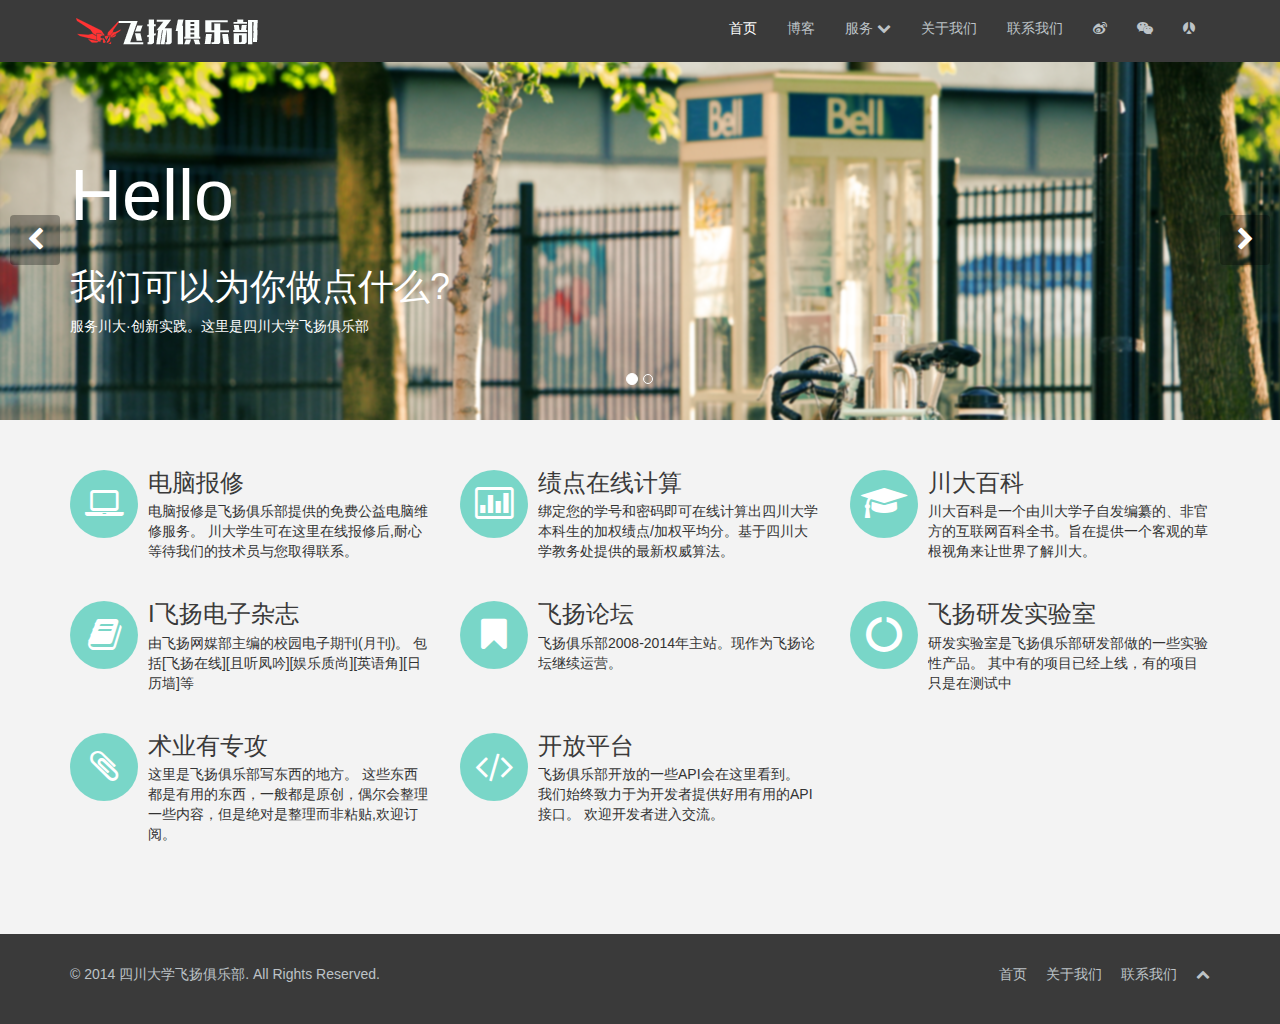
<file: index.html>
<!DOCTYPE html>
<html lang="en">
<head>
    <meta charset="utf-8">
    <meta name="viewport" content="width=device-width, initial-scale=1.0">
    <meta name="description" content="">
    <meta name="author" content="">
    <title>四川大学飞扬俱乐部 | 官方网站</title>
    <link href="css/bootstrap.min.css" rel="stylesheet">
    <link href="css/font-awesome.min.css" rel="stylesheet">
   
    <link href="css/main.css" rel="stylesheet">  
    <!--[if lt IE 9]>
    <script src="js/html5shiv.js"></script>
    <script src="js/respond.min.js"></script>
    <![endif]-->       
    <link rel="shortcut icon" href="images/ico/favicon.ico">
    <link rel="apple-touch-icon-precomposed" sizes="144x144" href="images/ico/apple-touch-icon-144-precomposed.png">
    <link rel="apple-touch-icon-precomposed" sizes="114x114" href="images/ico/apple-touch-icon-114-precomposed.png">
    <link rel="apple-touch-icon-precomposed" sizes="72x72" href="images/ico/apple-touch-icon-72-precomposed.png">
    <link rel="apple-touch-icon-precomposed" href="images/ico/apple-touch-icon-57-precomposed.png">
    </head><!--/head-->
<body>
    <header class="navbar navbar-inverse navbar-fixed-top wet-asphalt" role="banner">
        <div class="container">
            <div class="navbar-header">
                <button type="button" class="navbar-toggle" data-toggle="collapse" data-target=".navbar-collapse">
                    <span class="sr-only">Toggle navigation</span>
                    <span class="icon-bar"></span>
                    <span class="icon-bar"></span>
                    <span class="icon-bar"></span>
                </button>
                <a class="navbar-brand" href="index.html"><img src="images/logo7.png" alt="logo"></a>
            </div>
            <div class="collapse navbar-collapse">
                <ul class="nav navbar-nav navbar-right">
                    <li class="active"><a href="index.html">首页</a></li>
                  
                    <li><a href="http://log.fyscu.com/" target="_blank">博客</a></li>
                      <li class="dropdown">
                        <a href="#" class="dropdown-toggle" data-toggle="dropdown">服务 <i class="fa fa-chevron-down"></i></a>
                        <ul class="dropdown-menu">
                            <li><a href="http://r.fyscu.com" target="_blank">电脑报修</a></li>
                            <li><a href="http://gpa.fyscu.com" target="_blank">绩点计算</a></li>
                            <li><a href="http://mag.fyscu.com" target="_blank">i飞扬电子杂志</a></li>
                            <li><a href="http://bbs.fyscu.com/wiki/" target="_blank">川大百科</a></li>                       
              
                            <li><a href="http://bbs.fyscu.com" target="_blank">飞扬论坛</a></li>
                       
                        </ul>
                    </li>
                      <li><a target="_blank" href="http://log.fyscu.com/index.php/3.html">关于我们</a></li>
                      <li><a target="_blank" href="http://log.fyscu.com/index.php/12.html">联系我们</a></li>
                  
                    <li><a href="http://weibo.com/u/2386767780" target="_blank" title="四川大学飞扬俱乐部新浪微博"><i class="fa fa-weibo fa-1x"></i></a></li>
                    <li><a id="weixin" href="javascript:void(0)" onmouseover="showEWM()" onmouseout="hideEWM()" title="四川大学飞扬俱乐部"><i class="fa fa-wechat"></i> <div id="EWM"><img src="images/weixin_code2.jpg" /></div></a></li>
                      <li><a href="http://page.renren.com/600452773"  target="_blank" title="四川大学飞扬俱乐部人人网公共主页"><i class="fa fa-renren"></i></a></li> 
                  
                </ul>
            </div>
        </div>
    </header><!--/header-->
    <section id="main-slider" class="no-margin slider-font">
        <div class="carousel slide wet-asphalt">
            <ol class="carousel-indicators">
                <li data-target="#main-slider" data-slide-to="0" class="active"></li>
                <li data-target="#main-slider" data-slide-to="1"></li>
               
            </ol>
            <div class="carousel-inner">
                <div class="item active" style="background-color:#00ba9d; background:url('images/bg1.png')" >
                    <div class="container" >
                        <div class="row">
                            <div class="col-sm-12">
                                <div class="carousel-content centered">
                                <p class="big-font">Hello</p>
                                    <h2 >我们可以为你做点什么?</h2>
                                    <p>服务川大·创新实践。这里是四川大学飞扬俱乐部</p>
                                    
                                </div>
                            </div>
                        </div>
                    </div>
                </div><!--/.item-->
                <div class="item" style="background-color:#75c88d; background:url('images/bg2.png')">
                    <div class="container">
                        <div class="row">
                            <div class="col-sm-12">
                                <div class="carousel-content center centered">
                                    <p class="big-font" >What Can We Do For You?</p>
                                    
                                   
                                </div>
                            </div>
                        </div>
                    </div>
                </div><!--/.item-->
          
            </div><!--/.carousel-inner-->
        </div><!--/.carousel-->
        <a class="prev hidden-xs" href="#main-slider" data-slide="prev">
          <i class="fa fa-chevron-left"></i>
        </a>
        <a class="next hidden-xs" href="#main-slider" data-slide="next">
         <i class="fa fa-chevron-right"></i>
        </a>
    </section><!--/#main-slider-->

    <section id="services" class="emerald">
        <div class="container">
            <div class="row">
                <div class="col-md-4 col-sm-6">
                    <div class="media">
                      <a href="http://r.fyscu.com" target="_blank">
                        <div class="pull-left">
                          <i class="fa fa-laptop icon-md"></i>
                        </div>
                        
                        <div class="media-body">
                      
                            <h3 class="media-heading">电脑报修</h3>
                            <p>电脑报修是飞扬俱乐部提供的免费公益电脑维修服务。
                            川大学生可在这里在线报修后,耐心等待我们的技术员与您取得联系。</p>
                            <br>
                        </div>
                      </a>
                    </div> 
                </div><!--/.col-md-4-->
                <div class="col-md-4 col-sm-6">
                    <div class="media">
                    <a href="http://gpa.fyscu.com" target="_blank">
                        <div class="pull-left">
                            <i class="fa fa-bar-chart-o icon-md"></i>
                        </div>
                        <div class="media-body">
                           
                            <h3 class="media-heading">绩点在线计算</h3>
                            <p>绑定您的学号和密码即可在线计算出四川大学本科生的加权绩点/加权平均分。基于四川大学教务处提供的最新权威算法。</p>
                            <br>
                        </div>
                         </a>
                    </div>
                </div><!--/.col-md-4-->
                <div class="col-md-4 col-sm-6">
                    <div class="media">
                       <a href="http://bbs.fyscu.com/wiki/" target="_blank">
                        <div class="pull-left">
                            <i class="fa fa-graduation-cap icon-md"></i>
                        </div>
                        <div class="media-body">
                     
                            <h3 class="media-heading">川大百科</h3>
                            <p>川大百科是一个由川大学子自发编纂的、非官方的互联网百科全书。旨在提供一个客观的草根视角来让世界了解川大。</p>
                            <br>
                        </div>
                    </div>
                     </a>
                </div><!--/.col-md-4-->
        
                     <div class="col-md-4 col-sm-6">
                    <div class="media">
                     <a href="http://mag.fyscu.com" target="_blank">
                        <div class="pull-left">
                            <i class="fa fa-book icon-md"></i>
                        </div>
                        <div class="media-body">
                       
                            <h3 class="media-heading">I飞扬电子杂志</h3>
                            <p>由飞扬网媒部主编的校园电子期刊(月刊)。
                            包括[飞扬在线][且听凤吟][娱乐质尚][英语角][日历墙]等

                            </p>
                            <br>
                        </div>
                    </a>  </div>
                </div><!--/.col-md-4-->
    
                 <div class="col-md-4 col-sm-6">
                    <div class="media">  <a href="http://bbs.fyscu.com/" target="_blank">
                        <div class="pull-left">
                            <i class="fa fa-bookmark icon-md"></i>
                        </div>
                        <div class="media-body">
                      
                            <h3 class="media-heading">飞扬论坛</h3>
                            <p>飞扬俱乐部2008-2014年主站。现作为飞扬论坛继续运营。

                            </p>
                            <br>
                        </div>
                   </a> </div> 
                </div><!--/.col-md-4-->
                     <div class="col-md-4 col-sm-6">
                    <div class="media">
                     <a href="http://lab.fyscu.com" target="_blank">
                        <div class="pull-left">
                            <i class="fa fa-circle-o-notch icon-md"></i>
                        </div>
                        <div class="media-body">
                       
                            <h3 class="media-heading">飞扬研发实验室</h3>
                            <p>研发实验室是飞扬俱乐部研发部做的一些实验性产品。
                            其中有的项目已经上线，有的项目只是在测试中

                            </p>
                            <br>
                        </div>
                    </a>  </div>
                </div><!--/.col-md-4-->
                 <div class="col-md-4 col-sm-6">
                    <div class="media">  <a href="http://log.fyscu.com" target="_blank">
                        <div class="pull-left">
                            <i class="fa fa-paperclip icon-md"></i>
                        </div>
                        <div class="media-body">                      
                            <h3 class="media-heading">术业有专攻</h3>
                            <p>这里是飞扬俱乐部写东西的地方。
                            这些东西都是有用的东西，一般都是原创，偶尔会整理一些内容，但是绝对是整理而非粘贴,欢迎订阅。

                            </p>
                            <br>
                        </div>
                  </a>  </div>  
                </div><!--/.col-md-4-->
                 <div class="col-md-4 col-sm-6">
                    <div class="media">  <a href="http://open.fyscu.com" target="_blank">
                        <div class="pull-left">
                            <i class="fa fa-code icon-md"></i>
                        </div>
                        <div class="media-body">
                      
                            <h3 class="media-heading">开放平台</h3>
                            <p>飞扬俱乐部开放的一些API会在这里看到。
                            <br>我们始终致力于为开发者提供好用有用的API接口。
                            欢迎开发者进入交流。

                            </p>
                            <br>
                        </div>
                   </a> </div> 
                </div><!--/.col-md-4-->
            </div>
        </div>
    </section><!--/#services-->

 




    <footer id="footer" class="midnight-blue">
        <div class="container">
            <div class="row">
                <div class="col-sm-6">
                    &copy; 2014 <a target="_blank" href="http://fyscu.com/" title="四川大学飞扬俱乐部">四川大学飞扬俱乐部</a>. All Rights Reserved.
                </div>
                <div class="col-sm-6">
                    <ul class="pull-right">
                        <li><a href="http://fyscu.com">首页</a></li>
                         <li><a target="_blank" href="http://log.fyscu.com/index.php/3.html">关于我们</a></li>
                        <li><a target="_blank" href="http://log.fyscu.com/index.php/12.html">联系我们</a></li>
                        <li><a id="gototop" class="gototop" href="#"><i class="fa fa-chevron-up"></i></a></li><!--#gototop-->
                    </ul>
                </div>
            </div>
        </div>
    </footer><!--/#footer-->
   
    <script src="js/jquery.js"></script>
    <script src="js/bootstrap.min.js"></script>
       <script src="js/main.js"></script>
 
</body>
</html>
</file>
<file: css/main.css>
.media-body p{
 color: #333333;
}
.big-font{
  font-size: 72px;
}
 #EWM{ position:absolute; right:50px; top:50px; display:none;}
   #EWM img{ width:300px; height:400px;}

.clearfix {
  *zoom: 1;
}
.clearfix:before,
.clearfix:after {
  display: table;
  content: "";
  line-height: 0;
}
.clearfix:after {
  clear: both;
}
.hide-text {
  font: 0/0 a;
  color: transparent;
  text-shadow: none;
  background-color: transparent;
  border: 0;
}
.input-block-level {
  display: block;
  width: 100%;
  min-height: 30px;
  -webkit-box-sizing: border-box;
  -moz-box-sizing: border-box;
  box-sizing: border-box;
}
body {
  padding-top: 60px;
  color: #34495e;
  background: #f5f5f5;
  font-family: 'Open Sans','Helvetica Neue',Arial,'Hiragino Sans GB','Microsoft YaHei','WenQuanYi Micro Hei',sans-serif;
  font-weight: 300;
}
h1,
h2,
h3,
h4,
h5,
h6 {
  font-family:'Microsoft Yahei', 'Roboto', sans-serif;
  font-weight: 400;
}
a {
  color: #FFFFFF;
  -webkit-transition: 300ms;
  -moz-transition: 300ms;
  -o-transition: 300ms;
  transition: 300ms;
}
hr {
  border-top: 1px solid #e5e5e5;
  border-bottom: 1px solid #fff;
}
.btn {
  font-weight: 400;
}
.btn-transparent {
  border: 3px solid #fff;
  background: transparent;
  color: #fff;
}
.btn-transparent:hover {
  border-color: rgba(255, 255, 255, 0.5);
}
a:hover,
a:focus {
  color: #FFFFFF;
  text-decoration: none;
  outline: none;
}
.dropdown-menu {
  margin-top: -1px;
  min-width: 180px;
}
body > section {
  padding: 50px 0;
}
.turquoise,
.green-sea,
.sun-flower,
.orange,
.emerald,
.nephrits,
.carrot,
.pumkin,
.peter-river,
.belize-hole,
.alizarin,
.pomegranate,
.amethyst,
.wisteria,
.clouds .silver,
.wet-asphalt,
.midnight-blue,
.concrete,
.asbestos {
  color: #fff;
}
.turquoise h1,
.green-sea h1,
.sun-flower h1,
.orange h1,
.emerald h1,
.nephrits h1,
.carrot h1,
.pumkin h1,
.peter-river h1,
.belize-hole h1,
.alizarin h1,
.pomegranate h1,
.amethyst h1,
.wisteria h1,
.clouds .silver h1,
.wet-asphalt h1,
.midnight-blue h1,
.concrete h1,
.asbestos h1,
.turquoise h2,
.green-sea h2,
.sun-flower h2,
.orange h2,
.emerald h2,
.nephrits h2,
.carrot h2,
.pumkin h2,
.peter-river h2,
.belize-hole h2,
.alizarin h2,
.pomegranate h2,
.amethyst h2,
.wisteria h2,
.clouds .silver h2,
.wet-asphalt h2,
.midnight-blue h2,
.concrete h2,
.asbestos h2,
.turquoise h3,
.green-sea h3,
.sun-flower h3,
.orange h3,
.emerald h3,
.nephrits h3,
.carrot h3,
.pumkin h3,
.peter-river h3,
.belize-hole h3,
.alizarin h3,
.pomegranate h3,
.amethyst h3,
.wisteria h3,
.clouds .silver h3,
.wet-asphalt h3,
.midnight-blue h3,
.concrete h3,
.asbestos h3,
.turquoise h4,
.green-sea h4,
.sun-flower h4,
.orange h4,
.emerald h4,
.nephrits h4,
.carrot h4,
.pumkin h4,
.peter-river h4,
.belize-hole h4,
.alizarin h4,
.pomegranate h4,
.amethyst h4,
.wisteria h4,
.clouds .silver h4,
.wet-asphalt h4,
.midnight-blue h4,
.concrete h4,
.asbestos h4,
.turquoise h5,
.green-sea h5,
.sun-flower h5,
.orange h5,
.emerald h5,
.nephrits h5,
.carrot h5,
.pumkin h5,
.peter-river h5,
.belize-hole h5,
.alizarin h5,
.pomegranate h5,
.amethyst h5,
.wisteria h5,
.clouds .silver h5,
.wet-asphalt h5,
.midnight-blue h5,
.concrete h5,
.asbestos h5,
.turquoise h6,
.green-sea h6,
.sun-flower h6,
.orange h6,
.emerald h6,
.nephrits h6,
.carrot h6,
.pumkin h6,
.peter-river h6,
.belize-hole h6,
.alizarin h6,
.pomegranate h6,
.amethyst h6,
.wisteria h6,
.clouds .silver h6,
.wet-asphalt h6,
.midnight-blue h6,
.concrete h6,
.asbestos h6 {
  color: #fff;
}
.turquoise small,
.green-sea small,
.sun-flower small,
.orange small,
.emerald small,
.nephrits small,
.carrot small,
.pumkin small,
.peter-river small,
.belize-hole small,
.alizarin small,
.pomegranate small,
.amethyst small,
.wisteria small,
.clouds .silver small,
.wet-asphalt small,
.midnight-blue small,
.concrete small,
.asbestos small {
  color: rgba(255, 255, 255, 0.8);
}
.turquoise {
  background-color: #1abc9c;
}
.green-sea {
  background-color: #16a085;
}
.sun-flower {
  background-color: #f1c40f;
}
.orange {
  background-color: #f39c12;
}
.emerald {
 /* background-color: #2ecc71;*/
 background-color:#f3f3f3;
}
.nephritis {
  background-color: #27ae60;
}
.carrot {
  background-color: #e67e22;
}
.pumkin {
  background-color: #d35400;
}
.peter-river {
  background-color: #3498db;
}
.belize-hole {
  background-color: #2980b9;
}
.alizarin {
  background-color: #e74c3c;
}
.pomegranate {
  background-color: #c0392b;
}
.amethyst {
  background-color: #9b59b6;
}
.wisteria {
  background-color: #8e44ad;
}
.clouds {
  background-color: #ecf0f1;
}
.silver {
  background-color: #bdc3c7;
}
.wet-asphalt {
  background-color: #3a3a3a;
}
.wet-asphalt a:not(.btn) {
  color: #bdc3c7;
}
.wet-asphalt a:not(.btn):hover {
  color: #d9534f;
}
.midnight-blue {
  background-color: #3a3a3a;
}
.concrete {
  background-color: #95a5a6;
}
.asbestos {
  background-color: #7f8c8d;
}
.embed-container {
  position: relative;
  padding-bottom: 56.25%;
  /* 16/9 ratio */

  padding-top: 30px;
  /* IE6 workaround*/

  height: 0;
  overflow: hidden;
}
.embed-container iframe,
.embed-container object,
.embed-container embed {
  position: absolute;
  top: 0;
  left: 0;
  width: 100%;
  height: 100%;
}
#main-slider {
  position: relative;
}
#main-slider .carousel h2 {
  font-size: 36px;
}
#main-slider .carousel .btn {
  border: 3px solid rgba(255, 255, 255, 0.5);
  color: #fff;
  border-radius: 0;
  margin-top: 5px;
}
#main-slider .carousel .btn:hover {
  background-color: rgba(255, 255, 255, 0.3);
}
#main-slider .carousel .boxed {
  padding: 10px 15px;
  background-color: rgba(0, 0, 0, 0.8);
  display: inline-block;
}
#main-slider .carousel .item {
  background-position: 50%;
  background-repeat: no-repeat;
  background-size: cover;
  left: 0 !important;
  opacity: 0;
  top: 0;
  position: absolute;
  width: 100%;
  display: block !important;
  height: 360px;
  -webkit-transition: opacity ease-in-out 500ms;
  -moz-transition: opacity ease-in-out 500ms;
  -o-transition: opacity ease-in-out 500ms;
  transition: opacity ease-in-out 500ms;
}
#main-slider .carousel .item:first-child {
  top: auto;
  position: relative;
}
#main-slider .carousel .item.active {
  opacity: 1;
  -webkit-transition: opacity ease-in-out 500ms;
  -moz-transition: opacity ease-in-out 500ms;
  -o-transition: opacity ease-in-out 500ms;
  transition: opacity ease-in-out 500ms;
  z-index: 1;
}
#main-slider .prev,
#main-slider .next {
  position: absolute;
  top: 50%;
  background-color: rgba(0, 0, 0, 0.3);
  color: #fff;
  display: inline-block;
  margin-top: -25px;
  font-size: 24px;
  height: 50px;
  width: 50px;
  line-height: 50px;
  text-align: center;
  border-radius: 4px;
  z-index: 5;
}
#main-slider .prev:hover,
#main-slider .next:hover {
  background-color: rgba(0, 0, 0, 0.5);
  border-radius: 10px;
}
#main-slider .prev {
  left: 10px;
}
#main-slider .next {
  right: 10px;
}
#main-slider .active .animation.animated-item-1 {
  -webkit-animation: fadeInUp 300ms linear 300ms both;
  -moz-animation: fadeInUp 300ms linear 300ms both;
  -o-animation: fadeInUp 300ms linear 300ms both;
  -ms-animation: fadeInUp 300ms linear 300ms both;
  animation: fadeInUp 300ms linear 300ms both;
}
#main-slider .active .animation.animated-item-2 {
  -webkit-animation: fadeInUp 300ms linear 600ms both;
  -moz-animation: fadeInUp 300ms linear 600ms both;
  -o-animation: fadeInUp 300ms linear 600ms both;
  -ms-animation: fadeInUp 300ms linear 600ms both;
  animation: fadeInUp 300ms linear 600ms both;
}
#main-slider .active .animation.animated-item-3 {
  -webkit-animation: fadeInUp 300ms linear 900ms both;
  -moz-animation: fadeInUp 300ms linear 900ms both;
  -o-animation: fadeInUp 300ms linear 900ms both;
  -ms-animation: fadeInUp 300ms linear 900ms both;
  animation: fadeInUp 300ms linear 900ms both;
}
#main-slider .active .animation.animated-item-4 {
  -webkit-animation: fadeInUp 300ms linear 1200ms both;
  -moz-animation: fadeInUp 300ms linear 1200ms both;
  -o-animation: fadeInUp 300ms linear 1200ms both;
  -ms-animation: fadeInUp 300ms linear 1200ms both;
  animation: fadeInUp 300ms linear 1200ms both;
}
#services .media:hover .icon-md {
  border-radius: 10px;
  background-color: rgba(0, 186, 157, 0.8);
 
}
#recent-works {
  padding: 90px 0;
}
#recent-works .item-inner {
  position: relative;
  margin: 0;
}
.portfolio-items,
.portfolio-filter {
  list-style: none;
  padding: 0;
  margin: 0 -20px 20px 0;
}
.portfolio-filter > li {
  display: inline-block;
}
.portfolio-items > li {
  float: left;
  padding: 0;
  -webkit-box-sizing: border-box;
  -moz-box-sizing: border-box;
  box-sizing: border-box;
}
.portfolio-items.col-2 > li {
  width: 50%;
}
.portfolio-items.col-3 > li {
  width: 33%;
}
.portfolio-items.col-4 > li {
  width: 25%;
}
.portfolio-items.col-5 > li {
  width: 20%;
}
.portfolio-items.col-6 > li {
  width: 16%;
}
.portfolio-item {
  padding: 0;
  margin: 0;
}
.portfolio-item .item-inner {
  background: #fff;
  border: 1px solid #eee;
  padding: 10px 10px 0;
  margin: 0 20px 20px 0;
  position: relative;
}
.portfolio-item img {
  width: 100%;
}
.portfolio-item h5 {
  background: #fff;
  margin: 0;
  padding: 10px 0;
  font-weight: 700;
  font-size: 14px;
  color: #2c3e50;
  white-space: nowrap;
  text-overflow: ellipsis;
  overflow: hidden;
}
.portfolio-item .overlay {
  position: absolute;
  top: 0;
  left: 0;
  width: 100%;
  height: 100%;
  opacity: 0;
  background: rgba(255, 255, 255, 0.9);
  text-align: center;
  vertical-align: middle;
  -webkit-transition: opacity 300ms;
  -moz-transition: opacity 300ms;
  -o-transition: opacity 300ms;
  transition: opacity 300ms;
}
.portfolio-item .overlay .preview {
  position: relative;
  top: 50%;
  display: inline-block;
  margin-top: -20px;
}
.portfolio-item:hover .overlay {
  opacity: 1;
}
/* Start: Recommended Isotope styles */
/**** Isotope Filtering ****/
.isotope-item {
  z-index: 2;
}
.isotope-hidden.isotope-item {
  pointer-events: none;
  z-index: 1;
}
/**** Isotope CSS3 transitions ****/
.isotope,
.isotope .isotope-item {
  -webkit-transition-duration: 0.8s;
  -moz-transition-duration: 0.8s;
  -ms-transition-duration: 0.8s;
  -o-transition-duration: 0.8s;
  transition-duration: 0.8s;
}
.isotope {
  -webkit-transition-property: height, width;
  -moz-transition-property: height, width;
  -ms-transition-property: height, width;
  -o-transition-property: height, width;
  transition-property: height, width;
}
.isotope .isotope-item {
  -webkit-transition-property: -webkit-transform, opacity;
  -moz-transition-property: -moz-transform, opacity;
  -ms-transition-property: -ms-transform, opacity;
  -o-transition-property: -o-transform, opacity;
  transition-property: transform, opacity;
}
/**** disabling Isotope CSS3 transitions ****/
.isotope.no-transition,
.isotope.no-transition .isotope-item,
.isotope .isotope-item.no-transition {
  -webkit-transition-duration: 0s;
  -moz-transition-duration: 0s;
  -ms-transition-duration: 0s;
  -o-transition-duration: 0s;
  transition-duration: 0s;
}
/* End: Recommended Isotope styles */
/* disable CSS transitions for containers with infinite scrolling*/
.isotope.infinite-scrolling {
  -webkit-transition: none;
  -moz-transition: none;
  -ms-transition: none;
  -o-transition: none;
  transition: none;
}
#pricing-table .plan {
  border-radius: 4px;
  list-style: none;
  margin: 0 0 20px;
  background: #3498db;
  text-align: center;
  padding: 30px 0;
}
#pricing-table .plan li {
  padding: 5px 0;
  color: #fff;
  -webkit-transition: 300ms;
  -moz-transition: 300ms;
  -o-transition: 300ms;
  transition: 300ms;
}
#pricing-table .plan li.plan-name {
  font-size: 24px;
  line-height: 24px;
  color: #fff;
}
#pricing-table .plan li.plan-name h3 {
  margin: 0;
}
#pricing-table .plan li.plan-price {
  margin-bottom: 10px;
}
#pricing-table .plan li.plan-price > div {
  display: inline-block;
  background-color: rgba(0, 0, 0, 0.2);
  padding: 10px;
  font-size: 24px;
  border-radius: 100%;
  width: 70px;
  height: 70px;
}
#pricing-table .plan li.plan-price > div sup {
  font-size: 10px;
  line-height: 10px;
}
#pricing-table .plan li.plan-price > div > small {
  display: block;
  font-size: 11px;
}
#pricing-table .plan li.plan-action {
  margin-top: 10px;
  border-top: 0;
}
#pricing-table .plan.featured {
  background-color: #2c3e50;
}
#title h1 {
  margin: 0;
  font-size: 36px;
  font-weight: 300;
}
.center {
  text-align: center;
}
#meet-the-team .designation {
  margin-top: 5px;
  display: block;
  font-size: 13px;
}
.img-thumbnail {
  border: 0;
}
.progress,
.progress .bar {
  background: #fff;
  -webkit-box-shadow: none;
  -moz-box-shadow: none;
  box-shadow: none;
  height: 30px;
  line-height: 30px;
}
.well {
  -webkit-box-shadow: none;
  -moz-box-shadow: none;
  box-shadow: none;
  border: 0;
}
ul.breadcrumb {
  margin: 20px 0 0;
  background: transparent;
}
ul.breadcrumb > li {
  text-shadow: none;
}
ul.breadcrumb > li > a,
ul.breadcrumb > li .divider {
  color: #fff;
}
ul.breadcrumb > li.active {
  color: rgba(255, 255, 255, 0.7);
}
ul.tag-cloud {
  list-style: none;
  padding: 0;
  margin: 0;
}
ul.tag-cloud li {
  display: inline-block;
  margin: 0 0 2px 0;
}
.btn-social {
  border: 0;
  color: #fff;
  border-radius: 100%;
  display: inline-block;
  width: 36px;
  height: 36px;
  line-height: 36px;
  text-align: center;
  padding: 0;
}
.btn-social.btn-facebook {
  background: #4f7dd4;
}
.btn-social.btn-facebook:hover {
  background: #789bde;
}
.btn-social.btn-twitter {
  background: #5bceff;
}
.btn-social.btn-twitter:hover {
  background: #8eddff;
}
.btn-social.btn-linkedin {
  background: #21a6d8;
}
.btn-social.btn-linkedin:hover {
  background: #49b9e3;
}
.btn-social.btn-google-plus {
  background: #dc422b;
}
.btn-social.btn-google-plus:hover {
  background: #e36957;
}
.btn-social:hover {
  color: #fff;
}
.navbar-inverse {
  border: none;
}
.navbar-inverse .navbar-brand {
  font-family: 'Microsoft Yahei','Bubbler One', sans-serif;
  font-size: 36px;
  line-height: 27px;
  color: #fff;
}
.navbar-inverse .navbar-nav {
  margin-top: 15px;
}
.navbar-inverse .navbar-nav > li > a {
  padding-top: 3px;
  padding-bottom: 3px;
  border-radius: 4px;
  color: #bdc3c7;
}
.navbar-inverse .navbar-nav > .active > a,
.navbar-inverse .navbar-nav > .active > a:hover,
.navbar-inverse .navbar-nav > .active > a:focus,
.navbar-inverse .navbar-nav > .open > a,
.navbar-inverse .navbar-nav > .open > a:hover,
.navbar-inverse .navbar-nav > .open > a:focus {
  background-color: transparent;
}
.navbar-inverse .navbar-nav .dropdown-menu {
  background-color:  #2d2d2d;
  -webkit-box-shadow: none;
  -moz-box-shadow: none;
  box-shadow: none;
  border: 0;
  padding: 0;
  margin-top: -3px;
}
.navbar-inverse .navbar-nav .dropdown-menu > li > a {
  padding: 8px 15px;
  color: #bdc3c7;
}
.navbar-inverse .navbar-nav .dropdown-menu > li:hover > a,
.navbar-inverse .navbar-nav .dropdown-menu > li:focus > a,
.navbar-inverse .navbar-nav .dropdown-menu > li.active > a {
  background-color: rgba(0, 0, 0, 0.3);
}
.navbar-inverse .navbar-nav .dropdown-menu > li:last-child > a {
  border-radius: 0 0 3px 3px;
}
.navbar-inverse .navbar-nav .dropdown-menu > li.divider {
  background-color: rgba(0, 0, 0, 0.1);
}
.navbar-inverse .navbar-collapse,
.navbar-inverse .navbar-form {
  border-top: 0;
}
#social-media .icon-facebook {
  background-color: #3c5899;
}
#social-media .icon-facebook:hover {
  background-color: #4e6fba;
}
#social-media .icon-twitter {
  background-color: #29c5f6;
}
#social-media .icon-twitter:hover {
  background-color: #5ad2f8;
}
#social-media .icon-google-plus {
  background-color: #d13d2f;
}
#social-media .icon-google-plus:hover {
  background-color: #da6459;
}
#social-media .icon-pinterest {
  background-color: #c61118;
}
#social-media .icon-pinterest:hover {
  background-color: #ec1e26;
}
.icon-lg {
  font-size: 48px;
  height: 108px;
  width: 108px;
  line-height: 108px;
  color: #fff;
  margin: 10px;
  background-color: rgba(0, 0, 0, 0.4);
  text-align: center;
  display: inline-block !important;
  border-radius: 100%;
}
.icon-md {
  font-size: 36px;
  height: 68px;
  width: 68px;
  line-height: 68px;
  color: #fff;
  margin-right: 10px;
  background-color: rgba(0, 186, 157, 0.5);
  text-align: center;
  display: block;
  border-radius: 50%;
  -webkit-transition: 500ms;
  -moz-transition: 500ms;
  -o-transition: 500ms;
  transition: 500ms;
}
.modal {
  border: 0;
}
.modal#loginForm {
  width: 600px;
  margin-left: -300px;
}
.modal .modal-header {
  border: 0;
  padding: 20px 20px 0;
}
.modal .modal-header > h4 {
  font-weight: 300;
  font-size: 14px;
  color: #848484;
  text-transform: uppercase;
  margin: 0;
}
.modal .modal-body {
  padding: 20px;
}
.modal input[type="text"],
.modal input[type="password"] {
  padding: 5px 10px;
  min-height: 30px;
  width: 130px;
  margin-right: 10px;
}
.modal .icon-remove {
  color: #848484;
  position: absolute;
  right: -5px;
  top: -5px;
  width: 16px;
  height: 16px;
  line-height: 16px;
  text-align: center;
  display: block;
  background: #ebebeb;
  -webkit-border-radius: 100%;
  -moz-border-radius: 100%;
  border-radius: 100%;
  cursor: pointer;
}
.modal button {
  margin-left: 10px;
  border: 0;
}
.gap {
  margin-bottom: 50px;
}
.big-gap {
  margin-bottom: 100px;
}
.no-margin {
  margin: 0;
  padding: 0;
}
.registration-form {
  border: 0;
  background-color: #fff;
  padding: 20px;
  display: inline-block;
}
#bottom {
  color: #bdc3c7;
}
#bottom h4 {
  margin-top: 0;
  margin-bottom: 15px;
}
#bottom .media-heading {
  display: block;
  font-weight: 400;
}
.row > div {
  margin-bottom: 10px;
}
ul.unstyled {
  list-style: none;
  padding: 0;
  margin: 0;
}
/*Unordered Lists*/
ul.arrow,
ul.arrow-double,
ul.tick,
ul.cross,
ul.star,
ul.rss {
  list-style: none;
  padding: 0;
  margin: 0;
}
ul.arrow li::before,
ul.arrow-double li::before,
ul.tick li::before,
ul.cross li::before,
ul.star li::before,
ul.rss li::before,
ul.arrow li::after,
ul.arrow-double li::after,
ul.tick li::after,
ul.cross li::after,
ul.star li::after,
ul.rss li::after {
  font-family: FontAwesome;
  font-size: 11px;
}
ul.arrow li::before,
ul.arrow-double li::before,
ul.tick li::before,
ul.cross li::before,
ul.star li::before,
ul.rss li::before {
  margin-right: 5px;
}
ul.arrow li::before {
  content: "\f105";
}
ul.arrow-double li::before {
  content: "\f101";
}
ul.tick li::before {
  content: "\f00c";
}
ul.cross li::before {
  content: "\f00d";
}
ul.star li::before {
  content: "\f006";
}
ul.rss li::before {
  content: "\f09e";
}
#footer {
  padding-top: 30px;
  padding-bottom: 30px;
  color: #bdc3c7;
}
#footer a {
  color: #bdc3c7;
}
#footer a:hover {
  color: #d9534f;
}
#footer ul {
  list-style: none;
  padding: 0;
  margin: 0;
}
#footer ul > li {
  display: inline-block;
  margin-left: 15px;
}
ul.social {
  list-style: none;
  margin: 10px 0 0;
  padding: 0;
  display: inline-block;
}
ul.social > li {
  display: inline-block;
  margin: 0 5px;
}
ul.social > li > a {
  font-size: 24px;
  color: #666;
}
ul.social > li > a:hover {
  color: #999;
}
.box-border {
  padding: 15px;
}
.accordion-group {
  background-color: #fff;
  border-top: 1px solid #f0f0f0;
}
.accordion-heading .accordion-toggle {
  color: #666;
  font-weight: 700;
}
.accordion-inner {
  border-top: 0;
}
.blog .blog-item {
  background-color: #fff;
  border-radius: 5px;
  margin-bottom: 20px;
}
.blog .blog-item .img-blog {
  width: 100%;
  border-radius: 5px 5px 0 0;
}
.blog .blog-item .blog-content {
  padding: 20px;
}
.blog .blog-item h3 {
  margin-top: 0;
}
.blog .blog-item .entry-meta {
  margin-bottom: 20px;
}
.blog .blog-item .entry-meta > span {
  display: inline-block;
  color: #999;
  margin-right: 10px;
  font-size: 12px;
}
.blog .blog-item .entry-meta > span a {
  color: #999;
}
ul.pagination > li > a {
  border: 0;
}
ul.pagination > li.active > a,
ul.pagination > li:hover > a {
  background-color: #34495e;
  color: #fff;
}
textarea#message {
  padding: 10px 15px;
  height: 219px;
}
.widget {
  margin-bottom: 30px;
}
ul.gallery {
  list-style: none;
  padding: 0;
  margin: 0;
}
ul.gallery li {
  display: block;
  width: 60px;
  padding: 0;
  margin: 0 4px 4px 0;
  float: left;
}
ul.faq {
  list-style: none;
  margin: 0;
}
ul.faq li {
  margin-top: 30px;
}
ul.faq li:first-child {
  margin-top: 0;
}
ul.faq li span.number {
  display: block;
  float: left;
  width: 50px;
  height: 50px;
  line-height: 50px;
  text-align: center;
  background: #34495e;
  color: #fff;
  font-size: 24px;
}
ul.faq li > div {
  margin-left: 70px;
}
ul.faq li > div h3 {
  margin-top: 0;
}
#error {
  text-align: center;
  margin-top: 150px;
  margin-bottom: 150px;
}
.media-body h3{
 color: #3a3a3a;
}
</file>
